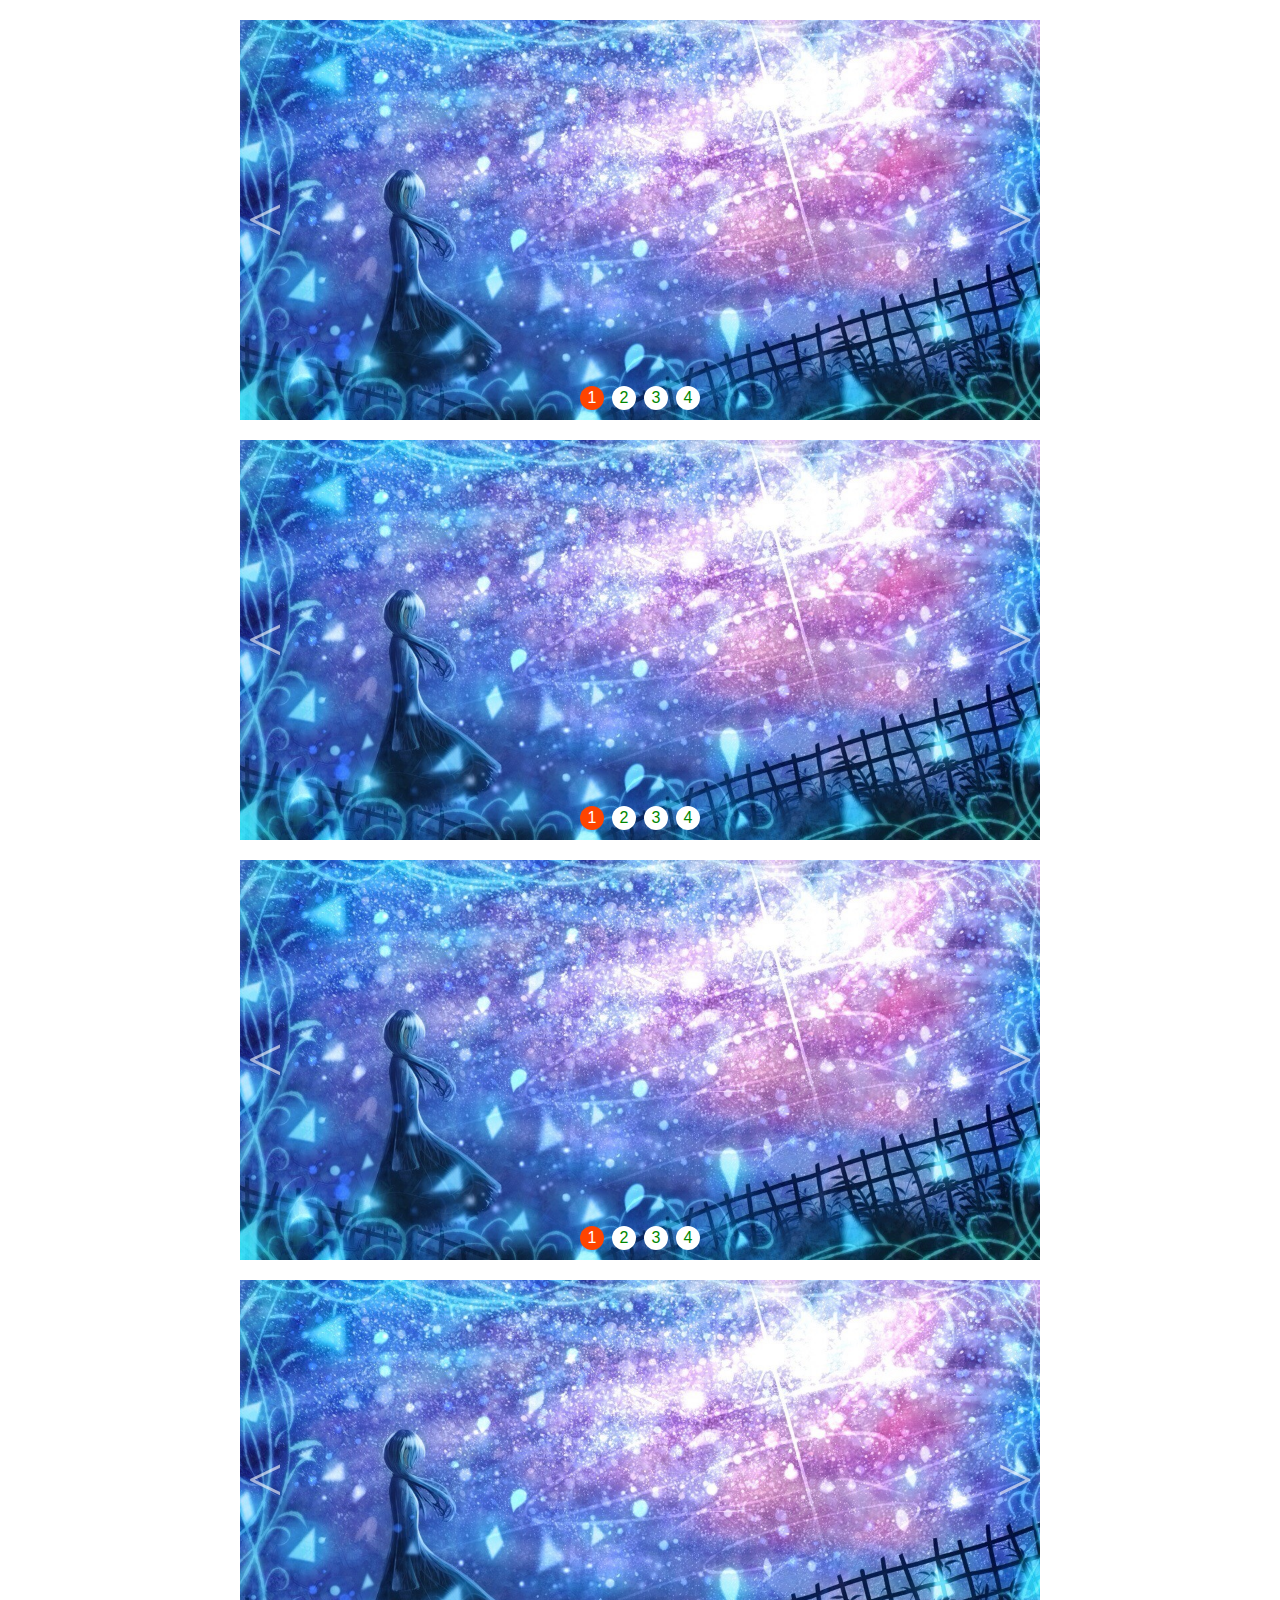
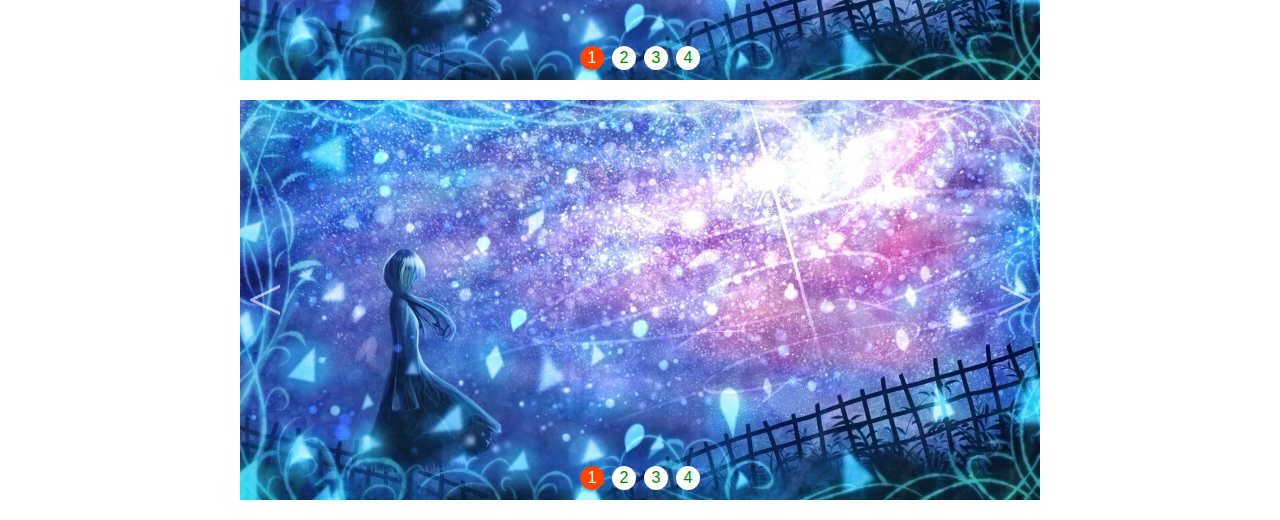
<file: go sky/scroll/index.html>
<!DOCTYPE html>
<html>
<head lang="en">
    <meta charset="UTF-8">
    <title>jQuery-非响应式轮播图</title>
    <style type="text/css">
        *{ margin: 0;padding: 0;}
        ul,li{ list-style: none;}
        .banner{ width: 800px; height: 400px; margin: 20px auto; position: relative; overflow: hidden;}
        .img{ width: 800px; height: 400px; margin: 20px auto; position: relative; overflow: hidden;}
        .img1{ width: 800px; height: 400px; margin: 20px auto; position: relative; overflow: hidden;}
        .img2{ width: 800px; height: 400px; margin: 20px auto; position: relative; overflow: hidden;}
        .img3{ width: 800px; height: 400px; margin: 20px auto; position: relative; overflow: hidden;}
    </style>
</head>
<body>
    <div class="banner"></div>
    <div class="img"></div>
    <div class="img1"></div>
    <div class="img2"></div>
    <div class="img3"></div>

</body>
    <script type="text/javascript" src="js/jquery.min.js"></script>
    <script type="text/javascript" src="js/scroll.js"></script>
    <script type="text/javascript">
        /*
        *   敬告：此轮播图是仿淘宝"非响应式"轮播图，本人自娱自乐而写。
        *
        *   就是你，这是写给你的，好好看注释，再理解不了。。。。就XO。。。。
        *
        *   先引入jquery，再引入scroll.js，之后创建轮播图如：var _banner = Responsive(father, url, btn, btnLi, active, btnSpan)，调用方法 _banner.make()。
        *
        *   参数列表：Responsive(
                     "轮波图的位置(必填:轮波图的显示宽度与父元素同宽,显示高度与父元素同高,具体的CSS样式在上面第9行代码,只要别忘了position: relative; overflow: hidden;)",
                     "_url：轮波图的显示信息(包括分页按钮序号,提示信息,超链接.href,图片.src)",
                     "_btn：分页器CSS样式",
                     "_btnLi：分页按钮CSS样式",
                     "_active：分页按钮选中CSS样式",
                     "_btnP：前进/后退按钮CSS样式",
                     "time：图片切换时间"
                     );

        *   CSS样式随意改。
        *
        * */
        $(document).ready(function() {
            /*--------轮波图的显示信息(包括提示信息,超链接.href,图片.src)--------*/
            var _url = {
                "1": [//分页按钮序号
                    "title1",//提示信息
                    "javascript:void(0)",//超链接.href
                    "images/img1.jpg"//图片.src
                ],
                "2": [
                    "title2",
                    "javascript:void(0)",
                    "images/img2.jpg"
                ],
                "3": [
                    "title3",
                    "javascript:void(0)",
                    "images/img3.jpg"
                ],
                "4": [
                    "title4",
                    "javascript:void(0)",
                    "images/img4.jpg"
                ]
            };
            /*--------以下为CSS样式(想怎么改就怎么改,开心就好,别忘了20分钟的约定!)--------*/
            var _btn = {
                //display: "none",  //取消注释分页器隐藏。
                position: "absolute",
                left: 0,
                right: 0,
                bottom: "10px",
                margin: "auto",
                textAlign: "center"
            };
            var _btnLi = {
                width: "24px",
                height: "24px",
                font: "16px/24px Arial",
                //fontSize: 0,  //取消注释分页序号隐藏。
                color: "#080",
                background: "#fff",
                borderRadius: "50%",
                margin: "0 4px",
                cursor: "pointer",
                display: "inline-block"
            };
            var _active = {
                color: "#fff",
                background: "#f40"
            };
            var _btnP = {
                //display: "none",  //取消注释前进/后退按钮隐藏。
                width: "50px",
                height: "100px",
                color: "#fff",
                fontSize: "64px",
                lineHeight: "100px",
                fontFamily: "宋体",
                textAlign: "center",
                opacity: .6,
                cursor: "pointer",
                position: "absolute",
                top: "50%",
                marginTop: "-50px"
            };
            /*Responsive(
                 "轮波图的位置(必填:轮波图的显示宽度与父元素同宽,显示高度与父元素同高,具体的CSS样式在上面第9行代码,只要别忘了position: relative; overflow: hidden;)",
                 "_url：轮波图的显示信息(包括分页按钮序号,提示信息,超链接.href,图片.src)",
                 "_btn：分页器CSS样式",
                 "_btnLi：分页按钮CSS样式",
                 "_active：分页按钮选中CSS样式",
                 "_btnP：前进/后退按钮CSS样式",
                 "time：图片切换时间"
             );*/
            var _pic = new Responsive($(".banner"), _url, _btn, _btnLi, _active, _btnP, 2000);
            _pic.make();
            var _img = new Responsive($(".img"), _url, _btn, _btnLi, _active, _btnP, 1000);
            _img.make();
            var _img1 = new Responsive($(".img1"), _url, _btn, _btnLi, _active, _btnP, 3000);
            _img1.make();
            var _img2 = new Responsive($(".img2"), _url, _btn, _btnLi, _active, _btnP, 1000);
            _img2.make();
            var _img3 = new Responsive($(".img3"), _url, _btn, _btnLi, _active, _btnP, 800);
            _img3.make();

        });

    </script>
</html>
</file>
